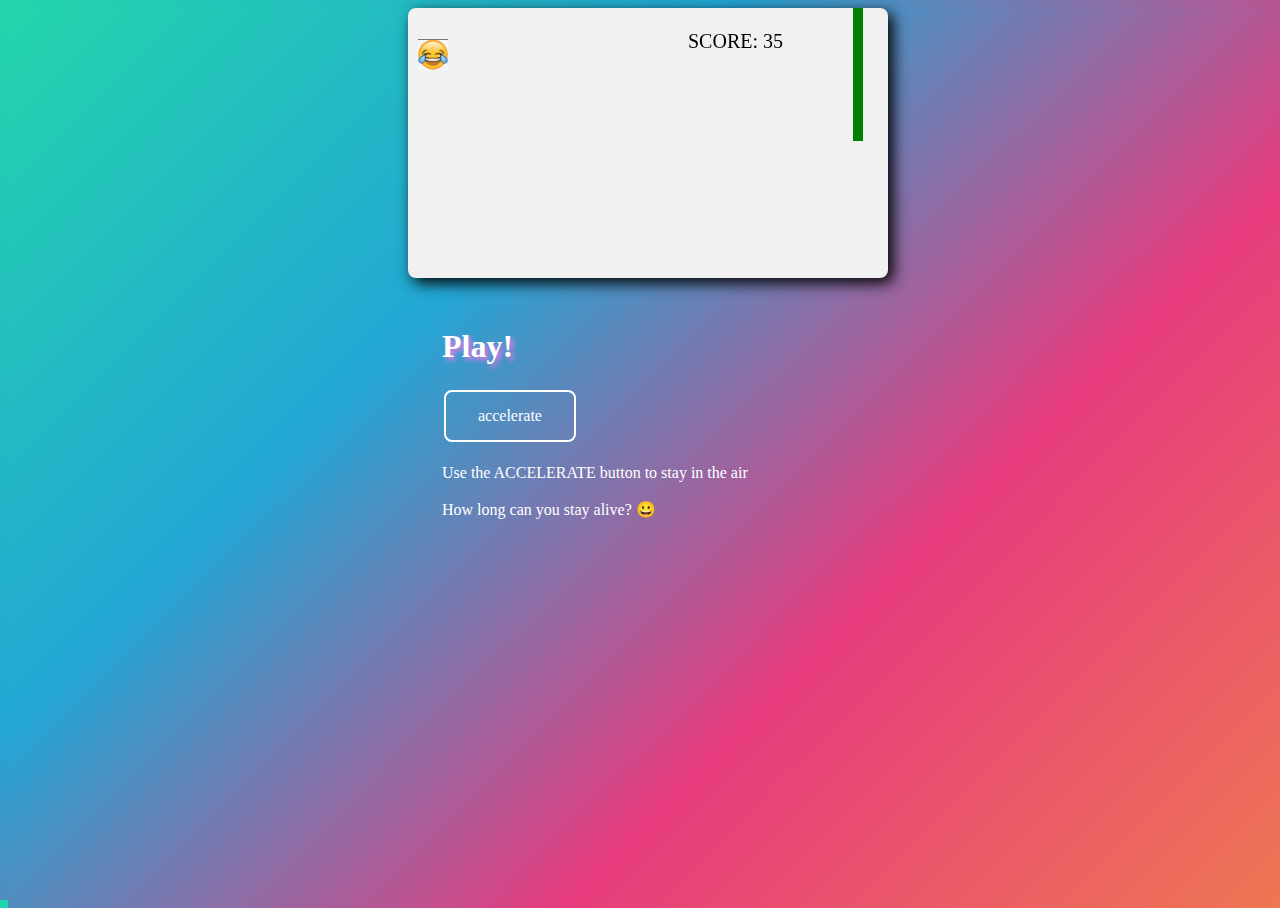
<file: index.html>
<!DOCTYPE html>
<html>

<head>
    <meta charset="utf-8">
    <meta name="viewport" content="width=device-width, initial-scale=1.0" />
    <link rel="stylesheet" href="./style.css">
</head>

<body onload="startGame()">
    <div class="container">
        <h1>Play!</h1>
        <button class="button1" onmousedown="accelerate(-0.2)" onmouseup="accelerate(0.05)">accelerate</button>
        <div id="canvas"></div>
        <div class="description">
            <br>Use the ACCELERATE button to stay in the air</br>
            <br>How long can you stay alive? &#128512</br>
        </div>
    </div>
    <script type="text/javascript">

        var myGamePiece;
        var myObstacles = [];
        var myScore;

        function startGame() {
            myGamePiece = new component(30, 30, "emoji2.jpg", 10, 0,"image");
            myGamePiece.gravity = 0.05;
            myScore = new component("20px", "Consolas", "black", 280, 40, "text");
            myGameArea.start();
        }

        var myGameArea = {
            canvas: document.createElement("canvas"),
            start: function () {
                this.canvas.width = 480;
                this.canvas.height = 270;
                /* this.canvas.position = "absolute"; */
                this.context = this.canvas.getContext("2d");
                document.body.insertBefore(this.canvas, document.body.childNodes[0]);
                this.frameNo = 0;
                this.interval = setInterval(updateGameArea, 20);
            },
            clear: function () {
                this.context.clearRect(0, 0, this.canvas.width, this.canvas.height);
            }
        }

        function component(width, height, color, x, y, type) {
            this.type = type;
            if (type == "image") {
                this.image = new Image();
                this.image.src = color;
            }
            this.speedX = 0;
            this.speedY = 0;
            this.x = x;
            /* this.type = type; */
            this.score = 0;
            this.width = width;
            this.height = height;
            this.speedX = 0;
            this.speedY = 0;
            this.x = x;
            this.y = y;
            this.gravity = 0;
            this.gravitySpeed = 0;
            this.update = function () {
                ctx = myGameArea.context;
                if (this.type == "text") {
                    ctx.font = this.width + " " + this.height;
                    ctx.fillStyle = color;
                    ctx.fillText(this.text, this.x, this.y);
        
                } else {
                    ctx.fillStyle = color;
                    ctx.fillRect(this.x, this.y, this.width, this.height);
                }
                if (type == "image") {
                    ctx.drawImage(this.image,
                        this.x,
                        this.y,
                        this.width, this.height);
                } else {
                    ctx.fillStyle = color;
                    ctx.fillRect(this.x, this.y, this.width, this.height);
                }
            }
            this.newPos = function () {
                this.gravitySpeed += this.gravity;
                this.x += this.speedX;
                this.y += this.speedY + this.gravitySpeed;
                this.hitBottom();
                this.hitUp();
            }
            this.hitBottom = function () {
                var rockbottom = myGameArea.canvas.height - this.height - 5;
                if (this.y > rockbottom) {
                    this.y = rockbottom;
                    this.gravitySpeed = 0;
                     
                }
            }
            this.hitUp = function () {
                var up = 0;
                if (this.y < up) {
                    this.y = up
                    this.gravitySpeed = 0;
                }
            }
            this.crashWith = function (otherobj) {
                var myleft = this.x;
                var myright = this.x + (this.width);
                var mytop = this.y;
                var mybottom = this.y + (this.height);
                var otherleft = otherobj.x;
                var otherright = otherobj.x + (otherobj.width);
                var othertop = otherobj.y;
                var otherbottom = otherobj.y + (otherobj.height);
                var crash = true;
                if ((mybottom < othertop) || (mytop > otherbottom) || (myright < otherleft) || (myleft > otherright)) {
                    crash = false;
                }
                return crash;
            }
        }

       

        function updateGameArea() {
            var x, height, gap, minHeight, maxHeight, minGap, maxGap;
            for (i = 0; i < myObstacles.length; i += 1) {
                if (myGamePiece.crashWith(myObstacles[i])) {
                    return;
                }
            }
            myGameArea.clear();
            myGameArea.frameNo += 1;
            if (myGameArea.frameNo == 1 || everyinterval(150)) {
                x = myGameArea.canvas.width;
                minHeight = 20;
                maxHeight = 200;
                height = Math.floor(Math.random() * (maxHeight - minHeight + 1) + minHeight);
                minGap = 50;
                maxGap = 200;
                gap = Math.floor(Math.random() * (maxGap - minGap + 1) + minGap);
                myObstacles.push(new component(10, height, "green", x, 0));
                myObstacles.push(new component(10, x - height - gap, "green", x, height + gap));
                /* myObstacles.push(new component(10, height, "spruce.png", x, 0, "image",));
                myObstacles.push(new component(10, x - height - gap, "spruce.png", x, "image", height + gap)); */
            }
            for (i = 0; i < myObstacles.length; i += 1) {
                myObstacles[i].x += -1;
                myObstacles[i].update();
            }
            myScore.text = "SCORE: " + myGameArea.frameNo;
            myScore.update();
            myGamePiece.newPos();
            myGamePiece.update();
        }

        function everyinterval(n) {
            if ((myGameArea.frameNo / n) % 1 == 0) { return true; }
            return false;
        }

        function accelerate(n) {
            myGamePiece.gravity = n;
            if (n > 0){
                myGamePiece.image.src = "emoji2.jpg";
            }
            else{
                myGamePiece.image.src = "emoji1.jpg"
            }
            
        
        }

        

    </script>
    
</body>

</html>
</file>
<file: style.css>
canvas {
  /* border: 1px solid #d3d3d3; */
  background-color: #f1f1f1;
  border-radius: 0.5rem;
  box-shadow: 5px 5px 15px #000000;
  padding-left: 0;
  padding-right: 0;
  margin-top: auto;
  margin-left: auto;
  margin-right: auto;
  display: block;
}

.button1 {
  background-color: transparent;
  color: white;
  padding: 15px 32px;
  text-align: center;
  text-decoration: none;
  display: inline-block;
  font-family: consolas;
  font-size: 16px;
  margin: 4px 2px;
  cursor: pointer;
  border: 2px solid #ffffff;
  border-radius: 0.5rem;
}

h1 {
  color: #ffffff;
  text-shadow: 3px 3px 5px #f875e7;
  font-family: consolas;
}
.description {
  font-family: consolas;
  color: #ffffff;
  /* text-align: center; */
}
html,
body {
  width: 100%;
  height: 100%;
  position: absolute;
  background: linear-gradient(-45deg, #ee7752, #e73c7e, #23a6d5, #23d5ab);
}
.container {
  width: 412px;
  margin: 50px auto;
}
</file>
